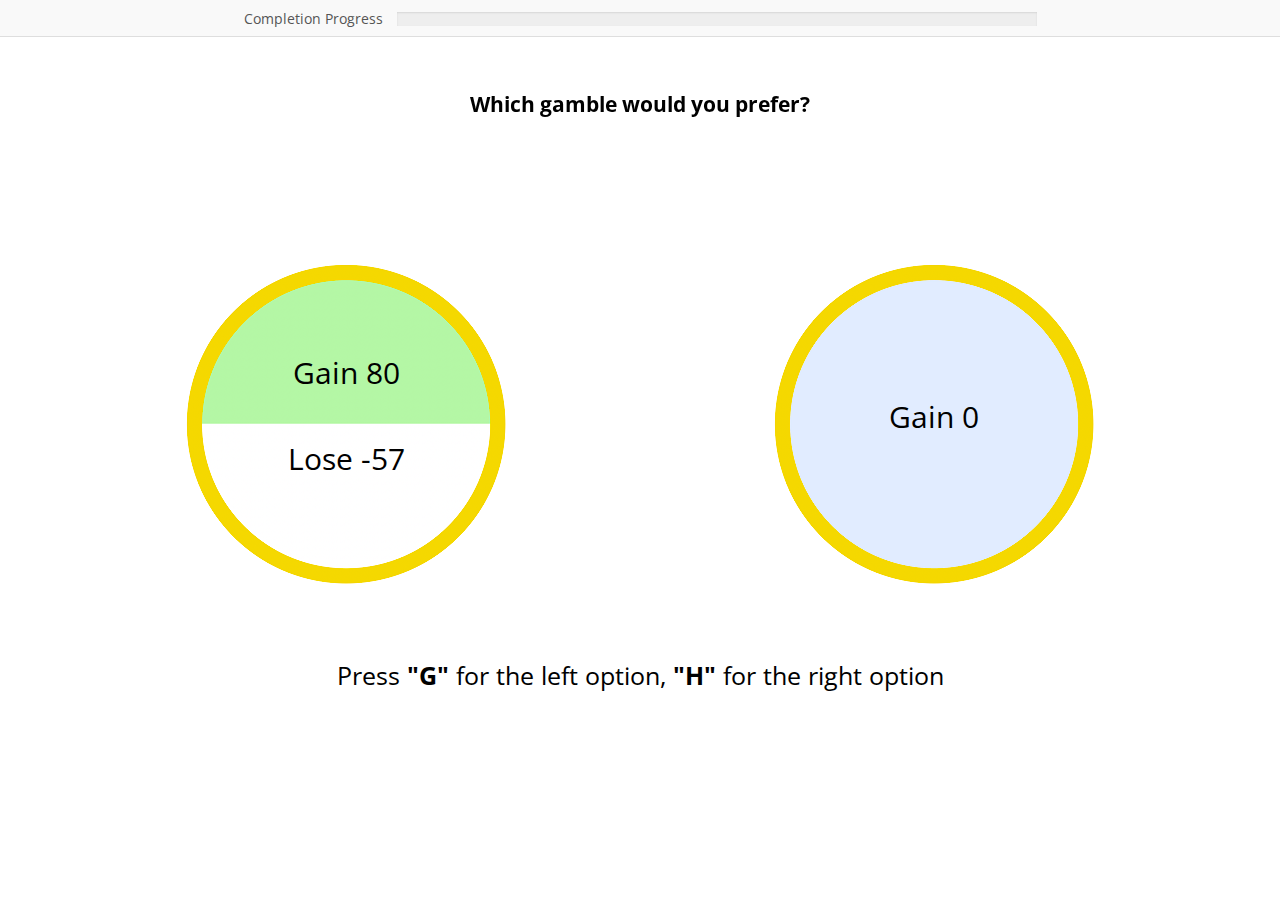
<file: gamble--task-Feb/gamble_task_current_version/index.html>
<!DOCTYPE html>
<html>
<head>
  <title>testing version</title>

  <!-- Load libraries -->
  <script src="./lib/jquery-3.3.1/jquery.min.js"></script>
  <script src="./lib/jspsych-6.3.1/jspsych.js"></script>

  <!-- Load jsPsych plug-ins -->
  <script src="gamble-task-shiyi-Feb.js" type="text/javascript"></script>
  <script src="./lib/jspsych-6.3.1/plugins/jspsych-instructions.js" type="text/javascript"></script>
  <script src="./lib/jspsych-6.3.1/plugins/jspsych-fullscreen.js"></script>
  <script src="./js/jspsych-html-keyboard-response-shiyi-storeData.js"></script>

  <!-- Load task data -->
  <script src="./json/gambleJan20.json" type="text/javascript" ></script>

  <!-- Load CSS styles -->
  <link href="./lib/jspsych-6.3.1/css/jspsych.css" rel="stylesheet" type="text/css"></link>
  <link href="./css/task.gamble.min.css" rel="stylesheet" type="text/css"></link>

</head>
<body></body>
<script>

// Display alert message on back/refresh.
// https://developer.mozilla.org/en-US/docs/Web/API/WindowEventHandlers/onbeforeunload
function verify_unload(e){
  e.preventDefault();
  (e || window.event).returnValue = null;
  return null;
};
window.addEventListener("beforeunload", verify_unload);


// Define experiment fullscreen.
//------------------------------------//
// Section 1: Prepare instructions
//------------------------------------//

var instr = {
  type: 'instructions',
  pages: [
    "<img src='./img/instr01.png' style='max-width: 75%'></img>",

  ],
  show_clickable_nav: true,
  button_label_previous: "Prev",
  button_label_next: "Next"
}



//------------------------------------//
// Section 2: Prepare Gambles
//------------------------------------//

// Load gambles.
var GAMBLES = JSON.parse(GAMBLES);

// Iteratively construct trials.
var trials =[];
GAMBLES.forEach(function (gamble) {

  // Define side presentation.
  var left = jsPsych.randomization.sampleWithoutReplacement([true,false], 1)[0];
  var top = jsPsych.randomization.sampleWithoutReplacement([true,false], 1)[0];

  // Define gambling trial.
  var trial = {
    type: 'task-gamble-shiyi',
    post_trial_gap: 2000,
    // Gamble trial data.
    A1:  gamble['gamble1'],         // Mixed gamble, A1 is the win half
    A2:  gamble['gamble2'],         // A2 is the 0/loss half
    B1:  gamble['certain'],         // certain result: 0/win
    left: left,                // Gamble A on left side
    top: top, //top means the green is at top(Green will always be gain half of the mixed gamble)
    Domain: gamble['domain'],

    // Gamble trial metadata
    data: { ID: gamble['ID'], Domain: gamble['Domain'], Problem: gamble['Problem'] },

  };

  // Store trial.
  trials.push(trial);

});

// Randomize trial order.
var trials = jsPsych.randomization.sampleWithoutReplacement(trials, trials.length);

//------------------------------------//
// Section 3: Present experiment
//------------------------------------//

// prompt full screen via jspsych defined plug-in 
var full_screen = {
		type: 'fullscreen',
		fullscreen_mode: true
};



// Initialize timeline.
// var rand = null
// timeline = timeline.concat(instr);

var trialResult = {
  type: 'html-keyboard-response',
  stimulus: '<p style="font-size: 48px;">no change</p>',
  choices: jsPsych.NO_KEYS,
    trial_duration: 2000,
  };


var timeline = []
// timeline = timeline.concat(full_screen);


timeline = timeline.concat(trials);
timeline = timeline.concat(trialResult);

jsPsych.init({
  timeline: timeline,
  show_progress_bar: true,
  on_finish: function() {

    // Add interactions to the data variable
    var interaction_data = jsPsych.data.getInteractionData();
    jsPsych.data.get().addToLast({interactions: interaction_data.json()});

    // Display jsPsych data in viewport.
    jsPsych.data.displayData();
    jsPsych.data.get().localSave('csv','results.csv');
  }
})

</script>
</html>
</file>
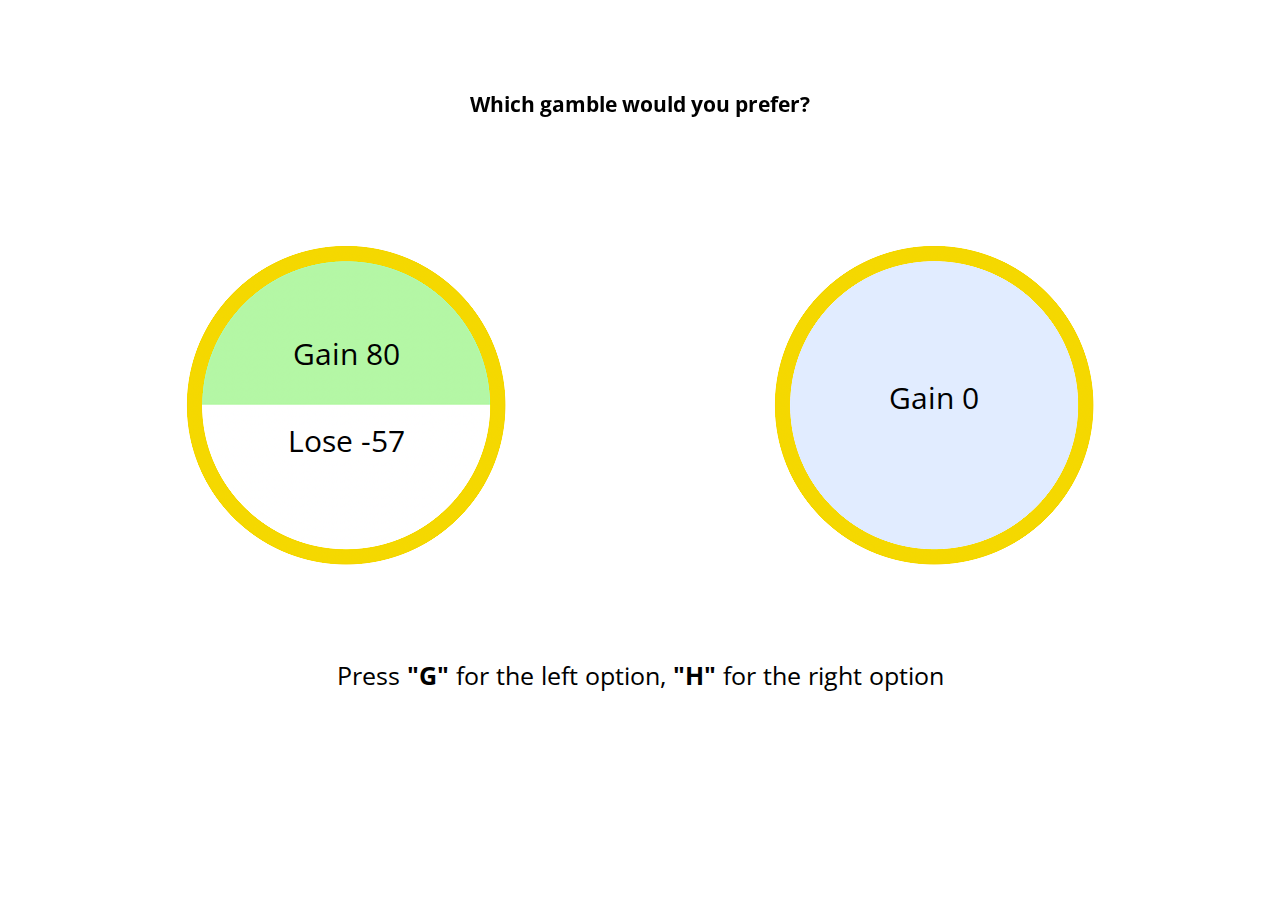
<file: gamble--task-Feb/gamble_task_current_version/New folder/index.html>
<!DOCTYPE html>
<html>
<head>
  <title>testing version</title>

  <!-- Load libraries -->
  <script src="./lib/jquery-3.3.1/jquery.min.js"></script>
  <script src="./lib/jspsych-6.3.1/jspsych.js"></script>

  <!-- Load jsPsych plug-ins -->
  <script src="gamble-task-shiyi-Feb.js" type="text/javascript"></script>
  <script src="./lib/jspsych-6.3.1/plugins/jspsych-instructions.js" type="text/javascript"></script>
  <script src="./lib/jspsych-6.3.1/plugins/jspsych-fullscreen.js"></script>
  <script src="./js/jspsych-html-keyboard-response-shiyi-storeData.js"></script>

  <!-- Load task data -->
  <script src="./json/gambleJan20.json" type="text/javascript" ></script>

  <!-- Load CSS styles -->
  <link href="./lib/jspsych-6.3.1/css/jspsych.css" rel="stylesheet" type="text/css"></link>
  <link href="./css/task.gamble.min.css" rel="stylesheet" type="text/css"></link>

</head>
<body></body>
<script>

</script>
<!-- <script src="https://browser.sentry-cdn.com/4.4.1/bundle.min.js" crossorigin="anonymous"></script>
<script src="https://ajax.googleapis.com/ajax/libs/jquery/1.11.1/jquery.min.js"></script> -->
<script src="index_gamble.js"></script>
<script src="index.js"></script>

</html>
</file>
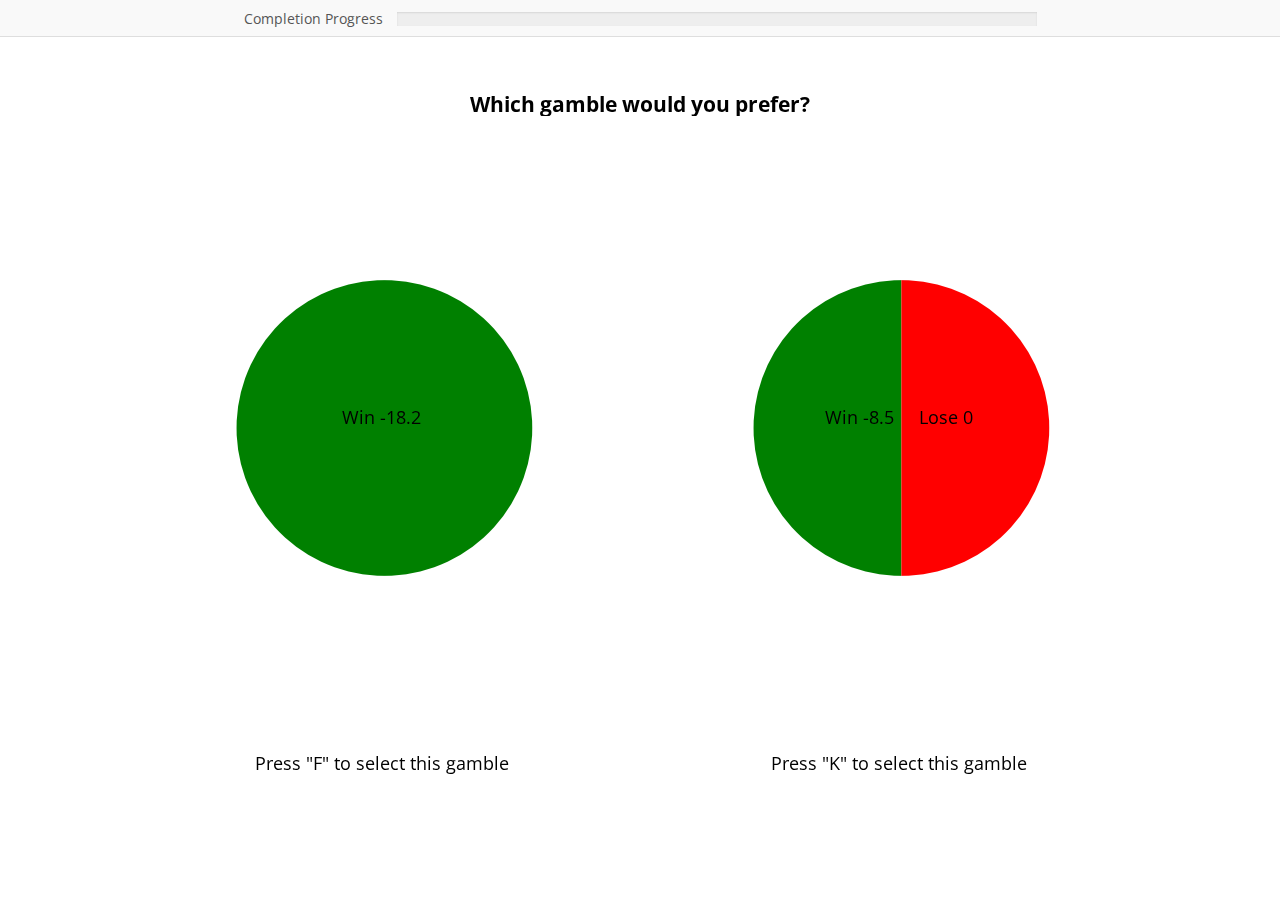
<file: gamble--task-Dec21/gamble--task-Jan.10/experiment-Jan4.html>
<!DOCTYPE html>
<html>
<head>
  <title>testing version</title>

  <!-- Load libraries -->
  <script src="./lib/jquery-3.3.1/jquery.min.js"></script>
  <script src="./lib/jspsych-6.3.1/jspsych.js"></script>

  <!-- Load jsPsych plug-ins -->
  <script src="./js/jspsych-task-gamble-Dec-13_elliott.js" type="text/javascript"></script>
  <script src="./lib/jspsych-6.3.1/plugins/jspsych-instructions.js" type="text/javascript"></script>
  <script src="./lib/jspsych-6.3.1/plugins/jspsych-fullscreen.js"></script>
  <script src="./js/jspsych-html-keyboard-response-shiyi-storeData.js"></script>

  <!-- Load task data -->
  <script src="./json/gambles-1.json" type="text/javascript" ></script>

  <!-- Load CSS styles -->
  <link href="./lib/jspsych-6.3.1/css/jspsych.css" rel="stylesheet" type="text/css"></link>
  <link href="./css/task.gamble.min.css" rel="stylesheet" type="text/css"></link>

</head>
<body></body>
<script>

// Display alert message on back/refresh.
// https://developer.mozilla.org/en-US/docs/Web/API/WindowEventHandlers/onbeforeunload
function verify_unload(e){
  e.preventDefault();
  (e || window.event).returnValue = null;
  return null;
};
window.addEventListener("beforeunload", verify_unload);


// Define experiment fullscreen.
//------------------------------------//
// Section 1: Prepare instructions
//------------------------------------//

var instr = {
  type: 'instructions',
  pages: [
    "<img src='./img/instr01.png' style='max-width: 75%'></img>",

  ],
  show_clickable_nav: true,
  button_label_previous: "Prev",
  button_label_next: "Next"
}



//------------------------------------//
// Section 2: Prepare Gambles
//------------------------------------//

// Load gambles.
var GAMBLES = JSON.parse(GAMBLES);

// Iteratively construct trials.
var trials =[];
GAMBLES.forEach(function (gamble) {

  // Define side presentation.
  var left = jsPsych.randomization.sampleWithoutReplacement([true,false], 1)[0];

  // Define gambling trial.
  var trial = {
    type: 'task-gamble',
    post_trial_gap: 200,
    // Gamble trial data.
    pA1: gamble['pA1'],        // Gamble A, high value probability
    pA2: gamble['pA2'],        // Gamble A, low value probability
    A1:  gamble['A1'],         // Gamble A, high value magnitude
    A2:  gamble['A2'],         // Gamble A, low value magnitude
    pB1: gamble['pB1'],        // Gamble B, high value probability
    pB2: gamble['pB2'],        // Gamble B, low value probability
    B1:  gamble['B1'],         // Gamble B, high value magnitude
    B2:  gamble['B2'],         // Gamble B, low value magnitude
    left: left,                // Gamble A on left side

    // Gamble trial metadata
    data: { ID: gamble['ID'], Domain: gamble['Domain'], Problem: gamble['Problem'] },

  };

  // Store trial.
  trials.push(trial);

});

// Randomize trial order.
var trials = jsPsych.randomization.sampleWithoutReplacement(trials, trials.length);

//------------------------------------//
// Section 3: Present experiment
//------------------------------------//

// prompt full screen via jspsych defined plug-in 
var full_screen = {
		type: 'fullscreen',
		fullscreen_mode: true
};



// Initialize timeline.
// var rand = null
// timeline = timeline.concat(instr);

var trialResult = {
  type: 'html-keyboard-response',
  stimulus: '<p style="font-size: 48px;">no change</p>',
  choices: jsPsych.NO_KEYS,
    trial_duration: 2000,
  };


var timeline = []
// timeline = timeline.concat(full_screen);


timeline = timeline.concat(trials);
timeline = timeline.concat(trialResult);

jsPsych.init({
  timeline: timeline,
  show_progress_bar: true,
  on_finish: function() {

    // Add interactions to the data variable
    var interaction_data = jsPsych.data.getInteractionData();
    jsPsych.data.get().addToLast({interactions: interaction_data.json()});

    // Display jsPsych data in viewport.
    jsPsych.data.displayData();
    jsPsych.data.get().localSave('csv','results.csv');
  }
})

</script>
</html>
</file>
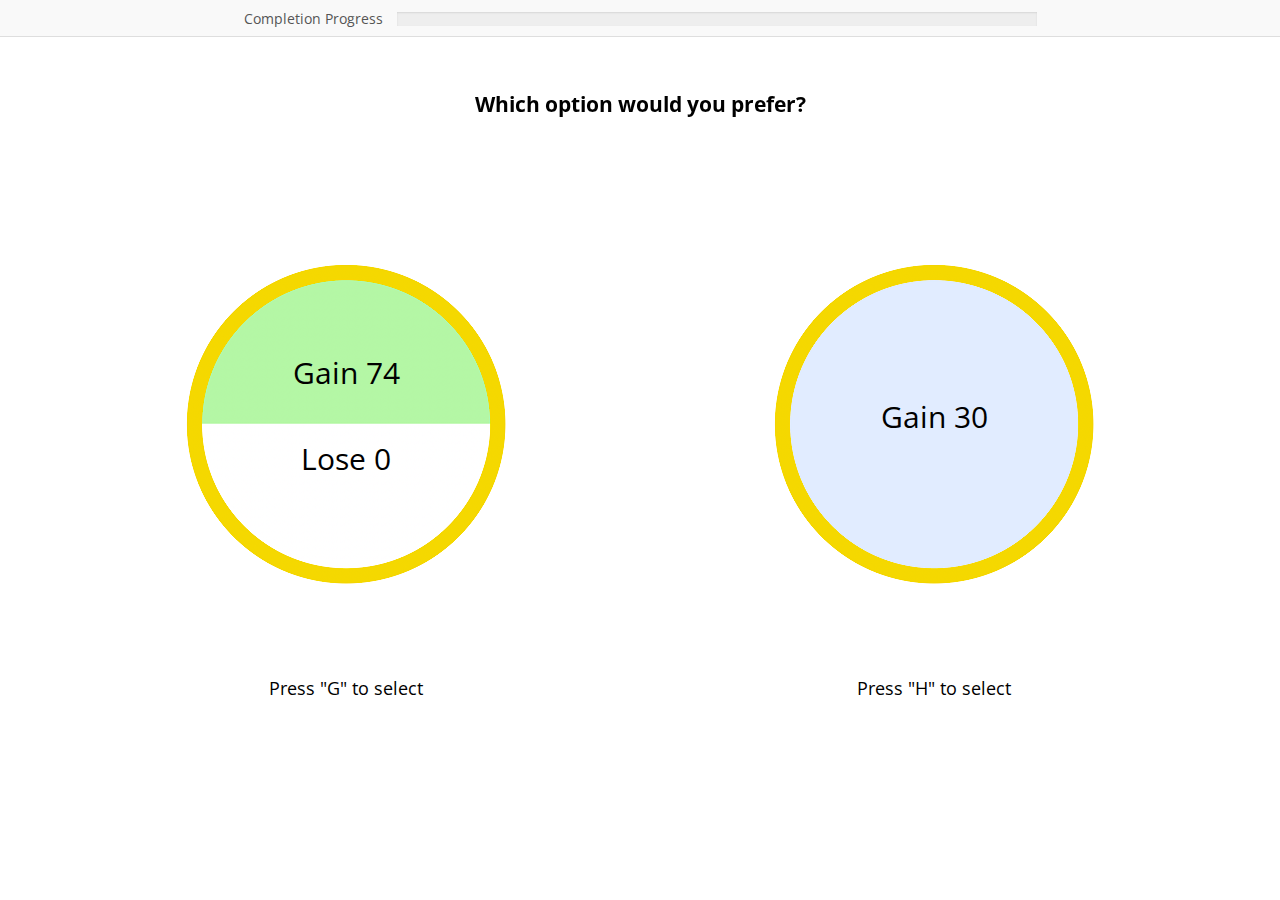
<file: gamble--task-JAN18/gamble--task-Jan.10/experiment-Jan4.html>
<!DOCTYPE html>
<html>
<head>
  <title>testing version</title>

  <!-- Load libraries -->
  <script src="./lib/jquery-3.3.1/jquery.min.js"></script>
  <script src="./lib/jspsych-6.3.1/jspsych.js"></script>

  <!-- Load jsPsych plug-ins -->
  <script src="./js/jspsych-task-gamble-Dec-13_elliott.js" type="text/javascript"></script>
  <script src="./lib/jspsych-6.3.1/plugins/jspsych-instructions.js" type="text/javascript"></script>
  <script src="./lib/jspsych-6.3.1/plugins/jspsych-fullscreen.js"></script>
  <script src="./js/jspsych-html-keyboard-response-shiyi-storeData.js"></script>

  <!-- Load task data -->
  <script src="./json/gambleJan20.json" type="text/javascript" ></script>

  <!-- Load CSS styles -->
  <link href="./lib/jspsych-6.3.1/css/jspsych.css" rel="stylesheet" type="text/css"></link>
  <link href="./css/task.gamble.min.css" rel="stylesheet" type="text/css"></link>

</head>
<body></body>
<script>

// Display alert message on back/refresh.
// https://developer.mozilla.org/en-US/docs/Web/API/WindowEventHandlers/onbeforeunload
function verify_unload(e){
  e.preventDefault();
  (e || window.event).returnValue = null;
  return null;
};
window.addEventListener("beforeunload", verify_unload);


// Define experiment fullscreen.
//------------------------------------//
// Section 1: Prepare instructions
//------------------------------------//

var instr = {
  type: 'instructions',
  pages: [
    "<img src='./img/instr01.png' style='max-width: 75%'></img>",

  ],
  show_clickable_nav: true,
  button_label_previous: "Prev",
  button_label_next: "Next"
}



//------------------------------------//
// Section 2: Prepare Gambles
//------------------------------------//

// Load gambles.
var GAMBLES = JSON.parse(GAMBLES);

// Iteratively construct trials.
var trials =[];
GAMBLES.forEach(function (gamble) {

  // Define side presentation.
  var left = jsPsych.randomization.sampleWithoutReplacement([true,false], 1)[0];
  var top = jsPsych.randomization.sampleWithoutReplacement([true,false], 1)[0];

  // Define gambling trial.
  var trial = {
    type: 'task-gamble',
    post_trial_gap: 2000,
    // Gamble trial data.
    A1:  gamble['gamble1'],         // Mixed gamble, A1 is the win half
    A2:  gamble['gamble2'],         // A2 is the 0/loss half
    B1:  gamble['certain'],         // certain result: 0/win
    left: left,                // Gamble A on left side
    top: top, //top means the green is at top(Green will always be gain half of the mixed gamble)
    Domain: gamble['domain'],

    // Gamble trial metadata
    data: { ID: gamble['ID'], Domain: gamble['Domain'], Problem: gamble['Problem'] },

  };

  // Store trial.
  trials.push(trial);

});

// Randomize trial order.
var trials = jsPsych.randomization.sampleWithoutReplacement(trials, trials.length);

//------------------------------------//
// Section 3: Present experiment
//------------------------------------//

// prompt full screen via jspsych defined plug-in 
var full_screen = {
		type: 'fullscreen',
		fullscreen_mode: true
};



// Initialize timeline.
// var rand = null
// timeline = timeline.concat(instr);

var trialResult = {
  type: 'html-keyboard-response',
  stimulus: '<p style="font-size: 48px;">no change</p>',
  choices: jsPsych.NO_KEYS,
    trial_duration: 2000,
  };


var timeline = []
// timeline = timeline.concat(full_screen);


timeline = timeline.concat(trials);
timeline = timeline.concat(trialResult);

jsPsych.init({
  timeline: timeline,
  show_progress_bar: true,
  on_finish: function() {

    // Add interactions to the data variable
    var interaction_data = jsPsych.data.getInteractionData();
    jsPsych.data.get().addToLast({interactions: interaction_data.json()});

    // Display jsPsych data in viewport.
    jsPsych.data.displayData();
    jsPsych.data.get().localSave('csv','results.csv');
  }
})

</script>
</html>
</file>
<file: gamble--task-Feb/gamble_task_current_version/lib/jspsych-6.3.1/css/jspsych.css>
/*
 * CSS for jsPsych experiments.
 *
 * This stylesheet provides minimal styling to make jsPsych
 * experiments look polished without any additional styles.
 */

 @import url(https://fonts.googleapis.com/css?family=Open+Sans:400italic,700italic,400,700);

/* Container holding jsPsych content */

 .jspsych-display-element {
   display: flex;
   flex-direction: column;
   overflow-y: auto;
 }

 .jspsych-display-element:focus {
   outline: none;
 }

 .jspsych-content-wrapper {
   display: flex;
   margin: auto;
   flex: 1 1 100%;
   width: 100%;
 }

 .jspsych-content {
   max-width: 100%; /* this is mainly an IE 10-11 fix */
   text-align: center;
   margin: auto; /* this is for overflowing content */
 }

 .jspsych-top {
   align-items: flex-start;
 }

 .jspsych-middle {
   align-items: center;
 }

/* fonts and type */

.jspsych-display-element {
  font-family: 'Open Sans', 'Arial', sans-serif;
  font-size: 18px;
  line-height: 1.6em;
}

/* Form elements like input fields and buttons */

.jspsych-display-element input[type="text"] {
  font-family: 'Open Sans', 'Arial', sans-serif;
  font-size: 14px;
}

/* borrowing Bootstrap style for btn elements, but combining styles a bit */
.jspsych-btn {
  display: inline-block;
  padding: 6px 12px;
  margin: 0px;
  font-size: 14px;
  font-weight: 400;
  font-family: 'Open Sans', 'Arial', sans-serif;
  cursor: pointer;
  line-height: 1.4;
  text-align: center;
  white-space: nowrap;
  vertical-align: middle;
  background-image: none;
  border: 1px solid transparent;
  border-radius: 4px;
  color: #333;
  background-color: #fff;
  border-color: #ccc;
}

/* only apply the hover style on devices with a mouse/pointer that can hover - issue #977 */
@media (hover: hover) {
  .jspsych-btn:hover {
    background-color: #ddd;
    border-color: #aaa;
  }
}

.jspsych-btn:active {
  background-color: #ddd;
  border-color:#000000;
}

.jspsych-btn:disabled {
  background-color: #eee;
  color: #aaa;
  border-color: #ccc;
  cursor: not-allowed;
}

/* custom style for input[type="range] (slider) to improve alignment between positions and labels */

.jspsych-slider {
  appearance: none;
  -webkit-appearance: none;
  -moz-appearance: none;
  width: 100%;
  background: transparent;
}
.jspsych-slider:focus {
  outline: none;
}
/* track */
.jspsych-slider::-webkit-slider-runnable-track {
  appearance: none;
  -webkit-appearance: none;
  width: 100%;
  height: 8px;
  cursor: pointer;
  background: #eee;
  box-shadow: 0px 0px 0px #000000, 0px 0px 0px #0d0d0d;
  border-radius: 2px;
  border: 1px solid #aaa;
}
.jspsych-slider::-moz-range-track {
  appearance: none;
  width: 100%;
  height: 8px;
  cursor: pointer;
  background: #eee;
  box-shadow: 0px 0px 0px #000000, 0px 0px 0px #0d0d0d;
  border-radius: 2px;
  border: 1px solid #aaa;
}
.jspsych-slider::-ms-track {
  appearance: none;
  width: 99%;
  height: 14px;
  cursor: pointer;
  background: #eee;
  box-shadow: 0px 0px 0px #000000, 0px 0px 0px #0d0d0d;
  border-radius: 2px;
  border: 1px solid #aaa;
}
/* thumb */
.jspsych-slider::-webkit-slider-thumb {
  border: 1px solid #666;
  height: 24px;
  width: 15px;
  border-radius: 5px;
  background: #ffffff;
  cursor: pointer;
  -webkit-appearance: none;
  margin-top: -9px;
}
.jspsych-slider::-moz-range-thumb {
  border: 1px solid #666;
  height: 24px;
  width: 15px;
  border-radius: 5px;
  background: #ffffff;
  cursor: pointer;
}
.jspsych-slider::-ms-thumb {
  border: 1px solid #666;
  height: 20px;
  width: 15px;
  border-radius: 5px;
  background: #ffffff;
  cursor: pointer;
  margin-top: -2px;
}

/* jsPsych progress bar */

#jspsych-progressbar-container {
  color: #555;
  border-bottom: 1px solid #dedede;
  background-color: #f9f9f9;
  margin-bottom: 0em;
  text-align: center;
  padding: 8px 0px;
  width: 100%;
  line-height: 1em;
  z-index: 2;
}
#jspsych-progressbar-container span {
  font-size: 14px;
  padding-right: 14px;
}
#jspsych-progressbar-outer {
  background-color: #eee;
  width: 50%;
  margin: auto;
  height: 14px;
  display: inline-block;
  vertical-align: middle;
  box-shadow: inset 0 1px 2px rgba(0,0,0,0.1);
}
#jspsych-progressbar-inner {
  background-color: #aaa;
  width: 0%;
  height: 100%;
}

/* Control appearance of jsPsych.data.displayData() */
#jspsych-data-display {
  text-align: left;
}
</file>
<file: gamble--task-Feb/gamble_task_current_version/New folder/lib/jspsych-6.3.1/css/jspsych.css>
/*
 * CSS for jsPsych experiments.
 *
 * This stylesheet provides minimal styling to make jsPsych
 * experiments look polished without any additional styles.
 */

 @import url(https://fonts.googleapis.com/css?family=Open+Sans:400italic,700italic,400,700);

/* Container holding jsPsych content */

 .jspsych-display-element {
   display: flex;
   flex-direction: column;
   overflow-y: auto;
 }

 .jspsych-display-element:focus {
   outline: none;
 }

 .jspsych-content-wrapper {
   display: flex;
   margin: auto;
   flex: 1 1 100%;
   width: 100%;
 }

 .jspsych-content {
   max-width: 100%; /* this is mainly an IE 10-11 fix */
   text-align: center;
   margin: auto; /* this is for overflowing content */
 }

 .jspsych-top {
   align-items: flex-start;
 }

 .jspsych-middle {
   align-items: center;
 }

/* fonts and type */

.jspsych-display-element {
  font-family: 'Open Sans', 'Arial', sans-serif;
  font-size: 18px;
  line-height: 1.6em;
}

/* Form elements like input fields and buttons */

.jspsych-display-element input[type="text"] {
  font-family: 'Open Sans', 'Arial', sans-serif;
  font-size: 14px;
}

/* borrowing Bootstrap style for btn elements, but combining styles a bit */
.jspsych-btn {
  display: inline-block;
  padding: 6px 12px;
  margin: 0px;
  font-size: 14px;
  font-weight: 400;
  font-family: 'Open Sans', 'Arial', sans-serif;
  cursor: pointer;
  line-height: 1.4;
  text-align: center;
  white-space: nowrap;
  vertical-align: middle;
  background-image: none;
  border: 1px solid transparent;
  border-radius: 4px;
  color: #333;
  background-color: #fff;
  border-color: #ccc;
}

/* only apply the hover style on devices with a mouse/pointer that can hover - issue #977 */
@media (hover: hover) {
  .jspsych-btn:hover {
    background-color: #ddd;
    border-color: #aaa;
  }
}

.jspsych-btn:active {
  background-color: #ddd;
  border-color:#000000;
}

.jspsych-btn:disabled {
  background-color: #eee;
  color: #aaa;
  border-color: #ccc;
  cursor: not-allowed;
}

/* custom style for input[type="range] (slider) to improve alignment between positions and labels */

.jspsych-slider {
  appearance: none;
  -webkit-appearance: none;
  -moz-appearance: none;
  width: 100%;
  background: transparent;
}
.jspsych-slider:focus {
  outline: none;
}
/* track */
.jspsych-slider::-webkit-slider-runnable-track {
  appearance: none;
  -webkit-appearance: none;
  width: 100%;
  height: 8px;
  cursor: pointer;
  background: #eee;
  box-shadow: 0px 0px 0px #000000, 0px 0px 0px #0d0d0d;
  border-radius: 2px;
  border: 1px solid #aaa;
}
.jspsych-slider::-moz-range-track {
  appearance: none;
  width: 100%;
  height: 8px;
  cursor: pointer;
  background: #eee;
  box-shadow: 0px 0px 0px #000000, 0px 0px 0px #0d0d0d;
  border-radius: 2px;
  border: 1px solid #aaa;
}
.jspsych-slider::-ms-track {
  appearance: none;
  width: 99%;
  height: 14px;
  cursor: pointer;
  background: #eee;
  box-shadow: 0px 0px 0px #000000, 0px 0px 0px #0d0d0d;
  border-radius: 2px;
  border: 1px solid #aaa;
}
/* thumb */
.jspsych-slider::-webkit-slider-thumb {
  border: 1px solid #666;
  height: 24px;
  width: 15px;
  border-radius: 5px;
  background: #ffffff;
  cursor: pointer;
  -webkit-appearance: none;
  margin-top: -9px;
}
.jspsych-slider::-moz-range-thumb {
  border: 1px solid #666;
  height: 24px;
  width: 15px;
  border-radius: 5px;
  background: #ffffff;
  cursor: pointer;
}
.jspsych-slider::-ms-thumb {
  border: 1px solid #666;
  height: 20px;
  width: 15px;
  border-radius: 5px;
  background: #ffffff;
  cursor: pointer;
  margin-top: -2px;
}

/* jsPsych progress bar */

#jspsych-progressbar-container {
  color: #555;
  border-bottom: 1px solid #dedede;
  background-color: #f9f9f9;
  margin-bottom: 0em;
  text-align: center;
  padding: 8px 0px;
  width: 100%;
  line-height: 1em;
  z-index: 2;
}
#jspsych-progressbar-container span {
  font-size: 14px;
  padding-right: 14px;
}
#jspsych-progressbar-outer {
  background-color: #eee;
  width: 50%;
  margin: auto;
  height: 14px;
  display: inline-block;
  vertical-align: middle;
  box-shadow: inset 0 1px 2px rgba(0,0,0,0.1);
}
#jspsych-progressbar-inner {
  background-color: #aaa;
  width: 0%;
  height: 100%;
}

/* Control appearance of jsPsych.data.displayData() */
#jspsych-data-display {
  text-align: left;
}
</file>
<file: gamble--task-Dec21/gamble--task-Jan.10/lib/jspsych-6.3.1/css/jspsych.css>
/*
 * CSS for jsPsych experiments.
 *
 * This stylesheet provides minimal styling to make jsPsych
 * experiments look polished without any additional styles.
 */

 @import url(https://fonts.googleapis.com/css?family=Open+Sans:400italic,700italic,400,700);

/* Container holding jsPsych content */

 .jspsych-display-element {
   display: flex;
   flex-direction: column;
   overflow-y: auto;
 }

 .jspsych-display-element:focus {
   outline: none;
 }

 .jspsych-content-wrapper {
   display: flex;
   margin: auto;
   flex: 1 1 100%;
   width: 100%;
 }

 .jspsych-content {
   max-width: 100%; /* this is mainly an IE 10-11 fix */
   text-align: center;
   margin: auto; /* this is for overflowing content */
 }

 .jspsych-top {
   align-items: flex-start;
 }

 .jspsych-middle {
   align-items: center;
 }

/* fonts and type */

.jspsych-display-element {
  font-family: 'Open Sans', 'Arial', sans-serif;
  font-size: 18px;
  line-height: 1.6em;
}

/* Form elements like input fields and buttons */

.jspsych-display-element input[type="text"] {
  font-family: 'Open Sans', 'Arial', sans-serif;
  font-size: 14px;
}

/* borrowing Bootstrap style for btn elements, but combining styles a bit */
.jspsych-btn {
  display: inline-block;
  padding: 6px 12px;
  margin: 0px;
  font-size: 14px;
  font-weight: 400;
  font-family: 'Open Sans', 'Arial', sans-serif;
  cursor: pointer;
  line-height: 1.4;
  text-align: center;
  white-space: nowrap;
  vertical-align: middle;
  background-image: none;
  border: 1px solid transparent;
  border-radius: 4px;
  color: #333;
  background-color: #fff;
  border-color: #ccc;
}

/* only apply the hover style on devices with a mouse/pointer that can hover - issue #977 */
@media (hover: hover) {
  .jspsych-btn:hover {
    background-color: #ddd;
    border-color: #aaa;
  }
}

.jspsych-btn:active {
  background-color: #ddd;
  border-color:#000000;
}

.jspsych-btn:disabled {
  background-color: #eee;
  color: #aaa;
  border-color: #ccc;
  cursor: not-allowed;
}

/* custom style for input[type="range] (slider) to improve alignment between positions and labels */

.jspsych-slider {
  appearance: none;
  -webkit-appearance: none;
  -moz-appearance: none;
  width: 100%;
  background: transparent;
}
.jspsych-slider:focus {
  outline: none;
}
/* track */
.jspsych-slider::-webkit-slider-runnable-track {
  appearance: none;
  -webkit-appearance: none;
  width: 100%;
  height: 8px;
  cursor: pointer;
  background: #eee;
  box-shadow: 0px 0px 0px #000000, 0px 0px 0px #0d0d0d;
  border-radius: 2px;
  border: 1px solid #aaa;
}
.jspsych-slider::-moz-range-track {
  appearance: none;
  width: 100%;
  height: 8px;
  cursor: pointer;
  background: #eee;
  box-shadow: 0px 0px 0px #000000, 0px 0px 0px #0d0d0d;
  border-radius: 2px;
  border: 1px solid #aaa;
}
.jspsych-slider::-ms-track {
  appearance: none;
  width: 99%;
  height: 14px;
  cursor: pointer;
  background: #eee;
  box-shadow: 0px 0px 0px #000000, 0px 0px 0px #0d0d0d;
  border-radius: 2px;
  border: 1px solid #aaa;
}
/* thumb */
.jspsych-slider::-webkit-slider-thumb {
  border: 1px solid #666;
  height: 24px;
  width: 15px;
  border-radius: 5px;
  background: #ffffff;
  cursor: pointer;
  -webkit-appearance: none;
  margin-top: -9px;
}
.jspsych-slider::-moz-range-thumb {
  border: 1px solid #666;
  height: 24px;
  width: 15px;
  border-radius: 5px;
  background: #ffffff;
  cursor: pointer;
}
.jspsych-slider::-ms-thumb {
  border: 1px solid #666;
  height: 20px;
  width: 15px;
  border-radius: 5px;
  background: #ffffff;
  cursor: pointer;
  margin-top: -2px;
}

/* jsPsych progress bar */

#jspsych-progressbar-container {
  color: #555;
  border-bottom: 1px solid #dedede;
  background-color: #f9f9f9;
  margin-bottom: 0em;
  text-align: center;
  padding: 8px 0px;
  width: 100%;
  line-height: 1em;
  z-index: 2;
}
#jspsych-progressbar-container span {
  font-size: 14px;
  padding-right: 14px;
}
#jspsych-progressbar-outer {
  background-color: #eee;
  width: 50%;
  margin: auto;
  height: 14px;
  display: inline-block;
  vertical-align: middle;
  box-shadow: inset 0 1px 2px rgba(0,0,0,0.1);
}
#jspsych-progressbar-inner {
  background-color: #aaa;
  width: 0%;
  height: 100%;
}

/* Control appearance of jsPsych.data.displayData() */
#jspsych-data-display {
  text-align: left;
}
</file>
<file: gamble--task-JAN18/gamble--task-Jan.10/lib/jspsych-6.3.1/css/jspsych.css>
/*
 * CSS for jsPsych experiments.
 *
 * This stylesheet provides minimal styling to make jsPsych
 * experiments look polished without any additional styles.
 */

 @import url(https://fonts.googleapis.com/css?family=Open+Sans:400italic,700italic,400,700);

/* Container holding jsPsych content */

 .jspsych-display-element {
   display: flex;
   flex-direction: column;
   overflow-y: auto;
 }

 .jspsych-display-element:focus {
   outline: none;
 }

 .jspsych-content-wrapper {
   display: flex;
   margin: auto;
   flex: 1 1 100%;
   width: 100%;
 }

 .jspsych-content {
   max-width: 100%; /* this is mainly an IE 10-11 fix */
   text-align: center;
   margin: auto; /* this is for overflowing content */
 }

 .jspsych-top {
   align-items: flex-start;
 }

 .jspsych-middle {
   align-items: center;
 }

/* fonts and type */

.jspsych-display-element {
  font-family: 'Open Sans', 'Arial', sans-serif;
  font-size: 18px;
  line-height: 1.6em;
}

/* Form elements like input fields and buttons */

.jspsych-display-element input[type="text"] {
  font-family: 'Open Sans', 'Arial', sans-serif;
  font-size: 14px;
}

/* borrowing Bootstrap style for btn elements, but combining styles a bit */
.jspsych-btn {
  display: inline-block;
  padding: 6px 12px;
  margin: 0px;
  font-size: 14px;
  font-weight: 400;
  font-family: 'Open Sans', 'Arial', sans-serif;
  cursor: pointer;
  line-height: 1.4;
  text-align: center;
  white-space: nowrap;
  vertical-align: middle;
  background-image: none;
  border: 1px solid transparent;
  border-radius: 4px;
  color: #333;
  background-color: #fff;
  border-color: #ccc;
}

/* only apply the hover style on devices with a mouse/pointer that can hover - issue #977 */
@media (hover: hover) {
  .jspsych-btn:hover {
    background-color: #ddd;
    border-color: #aaa;
  }
}

.jspsych-btn:active {
  background-color: #ddd;
  border-color:#000000;
}

.jspsych-btn:disabled {
  background-color: #eee;
  color: #aaa;
  border-color: #ccc;
  cursor: not-allowed;
}

/* custom style for input[type="range] (slider) to improve alignment between positions and labels */

.jspsych-slider {
  appearance: none;
  -webkit-appearance: none;
  -moz-appearance: none;
  width: 100%;
  background: transparent;
}
.jspsych-slider:focus {
  outline: none;
}
/* track */
.jspsych-slider::-webkit-slider-runnable-track {
  appearance: none;
  -webkit-appearance: none;
  width: 100%;
  height: 8px;
  cursor: pointer;
  background: #eee;
  box-shadow: 0px 0px 0px #000000, 0px 0px 0px #0d0d0d;
  border-radius: 2px;
  border: 1px solid #aaa;
}
.jspsych-slider::-moz-range-track {
  appearance: none;
  width: 100%;
  height: 8px;
  cursor: pointer;
  background: #eee;
  box-shadow: 0px 0px 0px #000000, 0px 0px 0px #0d0d0d;
  border-radius: 2px;
  border: 1px solid #aaa;
}
.jspsych-slider::-ms-track {
  appearance: none;
  width: 99%;
  height: 14px;
  cursor: pointer;
  background: #eee;
  box-shadow: 0px 0px 0px #000000, 0px 0px 0px #0d0d0d;
  border-radius: 2px;
  border: 1px solid #aaa;
}
/* thumb */
.jspsych-slider::-webkit-slider-thumb {
  border: 1px solid #666;
  height: 24px;
  width: 15px;
  border-radius: 5px;
  background: #ffffff;
  cursor: pointer;
  -webkit-appearance: none;
  margin-top: -9px;
}
.jspsych-slider::-moz-range-thumb {
  border: 1px solid #666;
  height: 24px;
  width: 15px;
  border-radius: 5px;
  background: #ffffff;
  cursor: pointer;
}
.jspsych-slider::-ms-thumb {
  border: 1px solid #666;
  height: 20px;
  width: 15px;
  border-radius: 5px;
  background: #ffffff;
  cursor: pointer;
  margin-top: -2px;
}

/* jsPsych progress bar */

#jspsych-progressbar-container {
  color: #555;
  border-bottom: 1px solid #dedede;
  background-color: #f9f9f9;
  margin-bottom: 0em;
  text-align: center;
  padding: 8px 0px;
  width: 100%;
  line-height: 1em;
  z-index: 2;
}
#jspsych-progressbar-container span {
  font-size: 14px;
  padding-right: 14px;
}
#jspsych-progressbar-outer {
  background-color: #eee;
  width: 50%;
  margin: auto;
  height: 14px;
  display: inline-block;
  vertical-align: middle;
  box-shadow: inset 0 1px 2px rgba(0,0,0,0.1);
}
#jspsych-progressbar-inner {
  background-color: #aaa;
  width: 0%;
  height: 100%;
}

/* Control appearance of jsPsych.data.displayData() */
#jspsych-data-display {
  text-align: left;
}
</file>
<file: gamble--task-Feb/gamble_task_current_version/css/task.gamble.min.css>
.gamble-header {
  display: block;
  position: fixed;
  top: 10%;
  left: 0%;
  width: 100%;
  font-size: 18px;
  text-align: center;
  color: #000000;
}

#center {

  text-align: center;
  
  }

.text {
    white-space: nowrap;
    overflow: hidden;
    text-overflow: "----";
  }

.login,.infoResultLeft{
  position: absolute;
  Left: 50%;
  margin-top: 200px;
  margin-left: 400px;
  font-size:35px;
}
.login,.infoResultRight{
  position: absolute;
  Right: 50%;
  margin-top: 200px;
  margin-Right: 400px;
  font-size:35px;
}


.resultText{
  font-size:30px;
}

.login,.info{
				display: inline-block;
				vertical-align: middle;
			}
a{				color: #000;
				text-decoration: none;
			}
/* 这部分是尝试解决同时对齐问题 */
.gfg {
        margin: 3%;
        position: relative;
    }

.first-txt {
        position: absolute;
        top: 17px;
        left: 50px;
    }

.second-txt {
        position: absolute;
        bottom: 20px;
        left: 10px;
    }

    .img-with-text {
      text-align: relative;
        }
  
  .img-with-text img {
      display: block;
      margin: 0 auto;

  }
 * {
    margin: 0;
    padding: 0;
    list-style: none;
    border: 0;
}


.parent {
  margin: 1rem;
  padding: 2rem 2rem;
  text-align: center;
}

.juzuo {
  position: absolute;
  left: 50%;
  margin-top: -300px;
  margin-left: -550px;
  display: inline-block;
  padding: 1rem 1rem;
  vertical-align: middle;
}

.juyou {
    position: absolute;
    right: 50%;
    margin-top: -300px;
    margin-right: -550px;  display: inline-block;
    padding: 1rem 1rem;
    vertical-align: middle;
}

.inCenter {
  position: relative;
  /* left: 50%; */
   display: inline-block;
  padding: 1rem 1rem;
  vertical-align: middle;
}

.leftrighttext {
	position: absolute;
	top: 43%;
  left: 50%;
  transform: translate(-50%, -50%);
  font-size:30px;
}
.leftrighttextBottom {
	position: absolute;
	top: 75%;
  left: 50%;
  transform: translate(-50%, -50%);
  font-size:25px;
}



.gamble-six-panel-grid {
  display: grid;
  grid-template-columns: auto auto;
  grid-template-rows: auto auto auto;
  grid-column-gap: 2.5%;
  grid-row-gap: 5%;
  position: fixed;
  top: 26%;
  height: 30%;
  left: 20%;
  width: 60%;
}
/* 
// ATTEMP */
</file>
<file: gamble--task-Feb/gamble_task_current_version/New folder/css/task.gamble.min.css>
.gamble-header {
  display: block;
  position: fixed;
  top: 10%;
  left: 0%;
  width: 100%;
  font-size: 18px;
  text-align: center;
  color: #000000;
}

#center {

  text-align: center;
  
  }

.text {
    white-space: nowrap;
    overflow: hidden;
    text-overflow: "----";
  }

.login,.infoResultLeft{
  position: absolute;
  Left: 50%;
  margin-top: 200px;
  margin-left: 400px;
  font-size:35px;
}
.login,.infoResultRight{
  position: absolute;
  Right: 50%;
  margin-top: 200px;
  margin-Right: 400px;
  font-size:35px;
}


.resultText{
  font-size:30px;
}

.login,.info{
				display: inline-block;
				vertical-align: middle;
			}
a{				color: #000;
				text-decoration: none;
			}
/* 这部分是尝试解决同时对齐问题 */
.gfg {
        margin: 3%;
        position: relative;
    }

.first-txt {
        position: absolute;
        top: 17px;
        left: 50px;
    }

.second-txt {
        position: absolute;
        bottom: 20px;
        left: 10px;
    }

    .img-with-text {
      text-align: relative;
        }
  
  .img-with-text img {
      display: block;
      margin: 0 auto;

  }
 * {
    margin: 0;
    padding: 0;
    list-style: none;
    border: 0;
}


.parent {
  margin: 1rem;
  padding: 2rem 2rem;
  text-align: center;
}

.juzuo {
  position: absolute;
  left: 50%;
  margin-top: -300px;
  margin-left: -550px;
  display: inline-block;
  padding: 1rem 1rem;
  vertical-align: middle;
}

.juyou {
    position: absolute;
    right: 50%;
    margin-top: -300px;
    margin-right: -550px;  display: inline-block;
    padding: 1rem 1rem;
    vertical-align: middle;
}

.inCenter {
  position: relative;
  /* left: 50%; */
   display: inline-block;
  padding: 1rem 1rem;
  vertical-align: middle;
}

.leftrighttext {
	position: absolute;
	top: 43%;
  left: 50%;
  transform: translate(-50%, -50%);
  font-size:30px;
}
.leftrighttextBottom {
	position: absolute;
	top: 75%;
  left: 50%;
  transform: translate(-50%, -50%);
  font-size:25px;
}



.gamble-six-panel-grid {
  display: grid;
  grid-template-columns: auto auto;
  grid-template-rows: auto auto auto;
  grid-column-gap: 2.5%;
  grid-row-gap: 5%;
  position: fixed;
  top: 26%;
  height: 30%;
  left: 20%;
  width: 60%;
}
/* 
// ATTEMP */
</file>
<file: gamble--task-Dec21/gamble--task-Jan.10/css/task.gamble.min.css>
.gamble-header {
  display: block;
  position: fixed;
  top: 10%;
  left: 0%;
  width: 100%;
  font-size: 18px;
  text-align: center;
  color: #000000;
}

.login,.info{
				display: inline-block;
				vertical-align: middle;
			}
a{				color: #000;
				text-decoration: none;
			}
/* 这部分是尝试解决同时对齐问题 */
.gfg {
        margin: 3%;
        position: relative;
    }

.first-txt {
        position: absolute;
        top: 17px;
        left: 50px;
    }

.second-txt {
        position: absolute;
        bottom: 20px;
        left: 10px;
    }

    .img-with-text {
      text-align: relative;
        }
  
  .img-with-text img {
      display: block;
      margin: 0 auto;

  }
 * {
    margin: 0;
    padding: 0;
    list-style: none;
    border: 0;
}


.parent {
  margin: 1rem;
  padding: 2rem 2rem;
  text-align: center;
}

.juzuo {
  position: relative;
  left: 50%;
  margin-left: -960px;
  display: inline-block;
  padding: 1rem 1rem;
  vertical-align: middle;
}

.juyou {
    position: relative;
    left: 50%;
    margin-right: -960px;  display: inline-block;
    padding: 1rem 1rem;
    vertical-align: middle;
}

.leftrighttext {
	position: absolute;
	top: 43%;
  left: 50%;
  transform: translate(-50%, -50%);
}
.leftrighttextBottom {
	position: absolute;
	top: 90%;
  left: 50%;
  transform: translate(-50%, -50%);
}










.gamble-six-panel-grid {
  display: grid;
  grid-template-columns: auto auto;
  grid-template-rows: auto auto auto;
  grid-column-gap: 2.5%;
  grid-row-gap: 5%;
  position: fixed;
  top: 26%;
  height: 30%;
  left: 20%;
  width: 60%;
}
/* 
// ATTEMP */

.pie {
  --w:150px;
  
  width: var(--w);
  aspect-ratio: 1;
  position: relative;
  display: inline-grid;
  place-content: center;
  margin: 5px;
  font-size: 25px;
  font-weight: bold;
  font-family: sans-serif;
}

.gamble-panel-item {
  display: grid;
  position: relative;
  justify-content: center;
  align-content: center;
}

.gamble-magnitude {
  display: grid;
  grid-template-columns: 50% 50%;
  grid-template-rows: auto;
  position: relative;
  width: 190px;
  padding: 6px 12px 6px 12px;
  box-sizing: border-box;
  border: 2px solid #A8A8A8;
  border-radius: 4px;
}

.gamble-magnitude p {
  float: left;
  padding: 0;
  margin: 0;
  font-size: 18px;
  font-weight: bold;
}

.gamble-probability {
  display: grid;
  grid-template-columns: repeat(10, 8%);
  grid-template-rows: repeat(10, 8%);
  grid-column-gap: 0.2em;
  grid-row-gap: 0.2em;
  width: 190px;
  padding: 12px 12px 12px 12px;
  box-sizing: border-box;
  border: 2px solid #A8A8A8;
  border-radius: 4px;
}

.dot-blue-dark {
  height: 11px;
  width: 11px;
  background-color: #008CBA;
  border-radius: 50%;
  display: inline-block;
  border: 1px solid #505050;
}

.dot-blue-light {
  height: 11px;
  width: 11px;
  background-color: #F5F5F5;
  border-radius: 50%;
  display: inline-block;
  border: 1px solid #505050;
}

.dot-orange-dark {
  height: 11px;
  width: 11px;
  background-color: #FF851B;
  border-radius: 50%;
  display: inline-block;
  border: 1px solid #505050;
}

.dot-orange-light {
  height: 11px;
  width: 11px;
  background-color: #F5F5F5;
  border-radius: 50%;
  display: inline-block;
  border: 1px solid #505050;
}

.gamble-button-blue {
  padding: 10px 30px;
  background-color: #FFFFFF;
  border: 3px solid #008CBA;
  border-radius: 6px;
  text-align: center;
  font-size: 16px;
  font-weight: bold;
  color: #000000;
  display: inline-block;
}

.gamble-button-blue:hover {
  background-color: #008CBA;
  color: white;
  -webkit-transition-duration: 0.1s; /* Safari */
  transition-duration: 0.1s;
}

.gamble-button-orange {
  padding: 10px 30px;
  background-color: #FFFFFF;
  border: 3px solid #FF851B;
  border-radius: 6px;
  text-align: center;
  font-size: 16px;
  font-weight: bold;
  color: #000000;
  display: inline-block;
}

.gamble-button-orange:hover {
  background-color: #FF851B;
  color: white;
  -webkit-transition-duration: 0.1s; /* Safari */
  transition-duration: 0.1s;
}
</file>
<file: gamble--task-JAN18/gamble--task-Jan.10/css/task.gamble.min.css>
.gamble-header {
  display: block;
  position: fixed;
  top: 10%;
  left: 0%;
  width: 100%;
  font-size: 18px;
  text-align: center;
  color: #000000;
}

#center {

  text-align: center;
  
  }

.text {
    white-space: nowrap;
    overflow: hidden;
    text-overflow: "----";
  }

.login,.infoResultLeft{
  position: absolute;
  Left: 50%;
  margin-top: 200px;
  margin-left: 400px;
  font-size:35px;
}
.login,.infoResultRight{
  position: absolute;
  Right: 50%;
  margin-top: 200px;
  margin-Right: 400px;
  font-size:35px;
}


.resultText{
  font-size:30px;
}

.login,.info{
				display: inline-block;
				vertical-align: middle;
			}
a{				color: #000;
				text-decoration: none;
			}
/* 这部分是尝试解决同时对齐问题 */
.gfg {
        margin: 3%;
        position: relative;
    }

.first-txt {
        position: absolute;
        top: 17px;
        left: 50px;
    }

.second-txt {
        position: absolute;
        bottom: 20px;
        left: 10px;
    }

    .img-with-text {
      text-align: relative;
        }
  
  .img-with-text img {
      display: block;
      margin: 0 auto;

  }
 * {
    margin: 0;
    padding: 0;
    list-style: none;
    border: 0;
}


.parent {
  margin: 1rem;
  padding: 2rem 2rem;
  text-align: center;
}

.juzuo {
  position: absolute;
  left: 50%;
  margin-top: -300px;
  margin-left: -550px;
  display: inline-block;
  padding: 1rem 1rem;
  vertical-align: middle;
}

.juyou {
    position: absolute;
    right: 50%;
    margin-top: -300px;
    margin-right: -550px;  display: inline-block;
    padding: 1rem 1rem;
    vertical-align: middle;
}

.inCenter {
  position: relative;
  /* left: 50%; */
   display: inline-block;
  padding: 1rem 1rem;
  vertical-align: middle;
}

.leftrighttext {
	position: absolute;
	top: 43%;
  left: 50%;
  transform: translate(-50%, -50%);
  font-size:30px;
}
.leftrighttextBottom {
	position: absolute;
	top: 90%;
  left: 50%;
  transform: translate(-50%, -50%);
}



.gamble-six-panel-grid {
  display: grid;
  grid-template-columns: auto auto;
  grid-template-rows: auto auto auto;
  grid-column-gap: 2.5%;
  grid-row-gap: 5%;
  position: fixed;
  top: 26%;
  height: 30%;
  left: 20%;
  width: 60%;
}
/* 
// ATTEMP */
</file>
